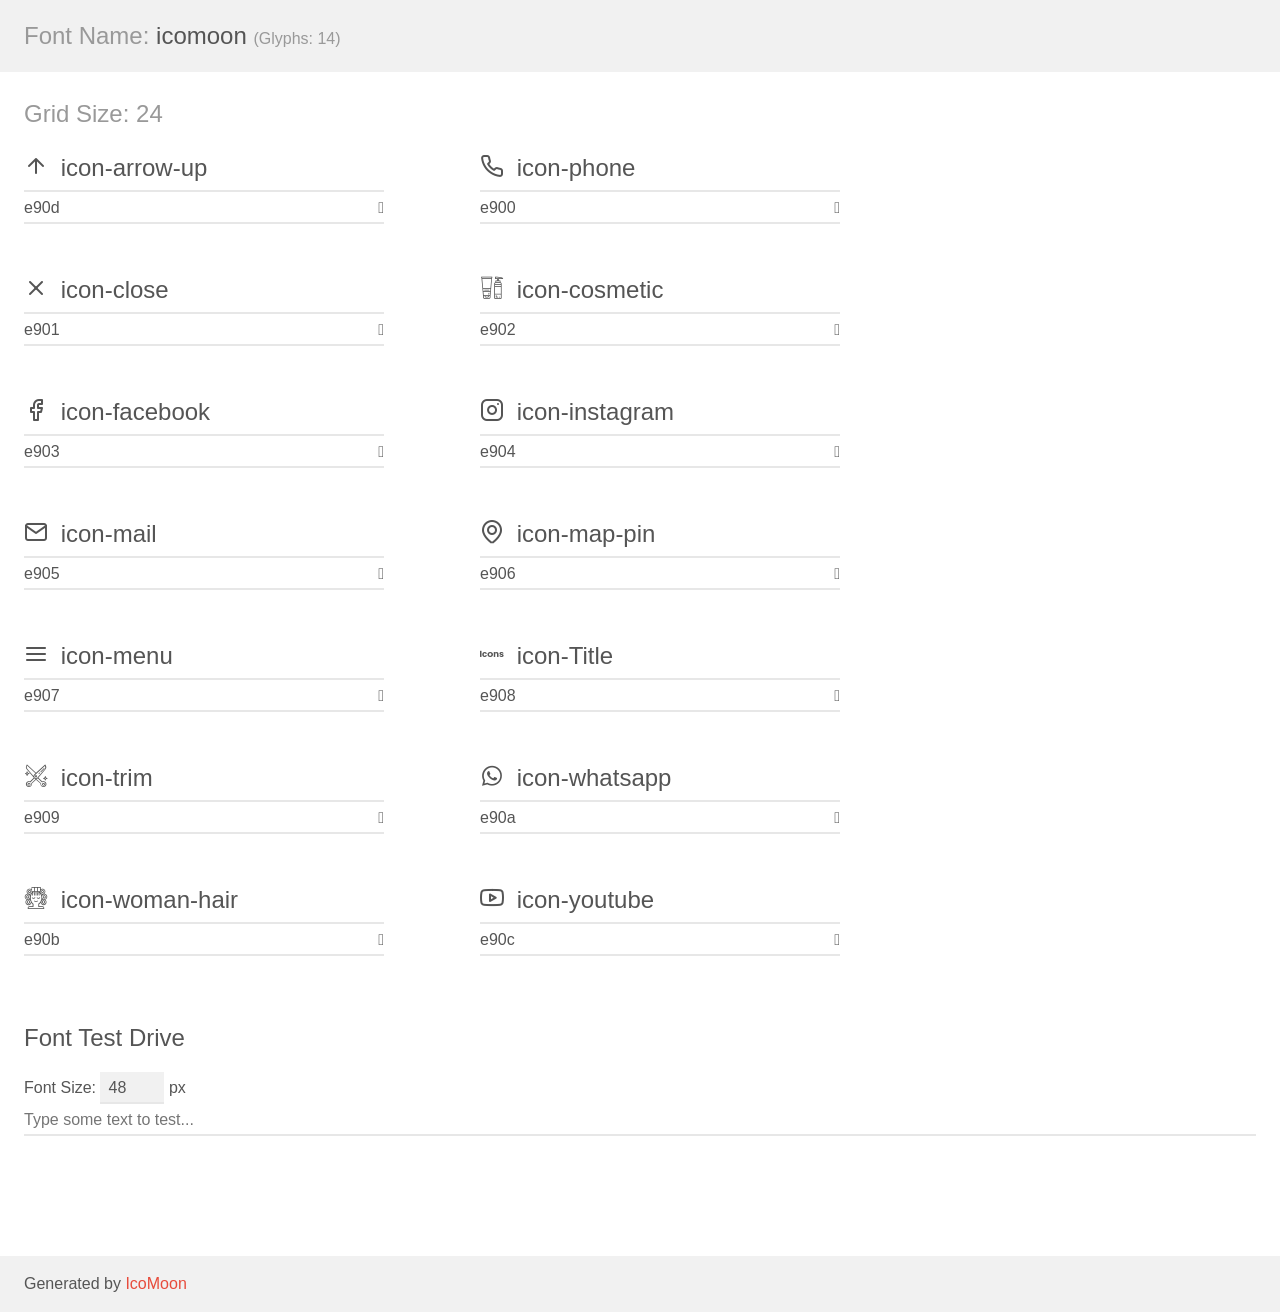
<file: assets/fonts/demo.html>
<!doctype html>
<html>
<head>
    <meta charset="utf-8">
    <title>IcoMoon Demo</title>
    <meta name="description" content="An Icon Font Generated By IcoMoon.io">
    <meta name="viewport" content="width=device-width, initial-scale=1">
    <link rel="stylesheet" href="demo-files/demo.css">
    <link rel="stylesheet" href="style.css"></head>
<body>
    <div class="bgc1 clearfix">
        <h1 class="mhmm mvm"><span class="fgc1">Font Name:</span> icomoon <small class="fgc1">(Glyphs:&nbsp;14)</small></h1>
    </div>
    <div class="clearfix mhl ptl">
        <h1 class="mvm mtn fgc1">Grid Size: 24</h1>
        <div class="glyph fs1">
            <div class="clearfix bshadow0 pbs">
                <span class="icon-arrow-up"></span>
                <span class="mls"> icon-arrow-up</span>
            </div>
            <fieldset class="fs0 size1of1 clearfix hidden-false">
                <input type="text" readonly value="e90d" class="unit size1of2" />
                <input type="text" maxlength="1" readonly value="&#xe90d;" class="unitRight size1of2 talign-right" />
            </fieldset>
            <div class="fs0 bshadow0 clearfix hidden-true">
                <span class="unit pvs fgc1">liga: </span>
                <input type="text" readonly value="" class="liga unitRight" />
            </div>
        </div>
        <div class="glyph fs1">
            <div class="clearfix bshadow0 pbs">
                <span class="icon-phone"></span>
                <span class="mls"> icon-phone</span>
            </div>
            <fieldset class="fs0 size1of1 clearfix hidden-false">
                <input type="text" readonly value="e900" class="unit size1of2" />
                <input type="text" maxlength="1" readonly value="&#xe900;" class="unitRight size1of2 talign-right" />
            </fieldset>
            <div class="fs0 bshadow0 clearfix hidden-true">
                <span class="unit pvs fgc1">liga: </span>
                <input type="text" readonly value="" class="liga unitRight" />
            </div>
        </div>
        <div class="glyph fs1">
            <div class="clearfix bshadow0 pbs">
                <span class="icon-close"></span>
                <span class="mls"> icon-close</span>
            </div>
            <fieldset class="fs0 size1of1 clearfix hidden-false">
                <input type="text" readonly value="e901" class="unit size1of2" />
                <input type="text" maxlength="1" readonly value="&#xe901;" class="unitRight size1of2 talign-right" />
            </fieldset>
            <div class="fs0 bshadow0 clearfix hidden-true">
                <span class="unit pvs fgc1">liga: </span>
                <input type="text" readonly value="" class="liga unitRight" />
            </div>
        </div>
        <div class="glyph fs1">
            <div class="clearfix bshadow0 pbs">
                <span class="icon-cosmetic"></span>
                <span class="mls"> icon-cosmetic</span>
            </div>
            <fieldset class="fs0 size1of1 clearfix hidden-false">
                <input type="text" readonly value="e902" class="unit size1of2" />
                <input type="text" maxlength="1" readonly value="&#xe902;" class="unitRight size1of2 talign-right" />
            </fieldset>
            <div class="fs0 bshadow0 clearfix hidden-true">
                <span class="unit pvs fgc1">liga: </span>
                <input type="text" readonly value="" class="liga unitRight" />
            </div>
        </div>
        <div class="glyph fs1">
            <div class="clearfix bshadow0 pbs">
                <span class="icon-facebook"></span>
                <span class="mls"> icon-facebook</span>
            </div>
            <fieldset class="fs0 size1of1 clearfix hidden-false">
                <input type="text" readonly value="e903" class="unit size1of2" />
                <input type="text" maxlength="1" readonly value="&#xe903;" class="unitRight size1of2 talign-right" />
            </fieldset>
            <div class="fs0 bshadow0 clearfix hidden-true">
                <span class="unit pvs fgc1">liga: </span>
                <input type="text" readonly value="" class="liga unitRight" />
            </div>
        </div>
        <div class="glyph fs1">
            <div class="clearfix bshadow0 pbs">
                <span class="icon-instagram"></span>
                <span class="mls"> icon-instagram</span>
            </div>
            <fieldset class="fs0 size1of1 clearfix hidden-false">
                <input type="text" readonly value="e904" class="unit size1of2" />
                <input type="text" maxlength="1" readonly value="&#xe904;" class="unitRight size1of2 talign-right" />
            </fieldset>
            <div class="fs0 bshadow0 clearfix hidden-true">
                <span class="unit pvs fgc1">liga: </span>
                <input type="text" readonly value="" class="liga unitRight" />
            </div>
        </div>
        <div class="glyph fs1">
            <div class="clearfix bshadow0 pbs">
                <span class="icon-mail"></span>
                <span class="mls"> icon-mail</span>
            </div>
            <fieldset class="fs0 size1of1 clearfix hidden-false">
                <input type="text" readonly value="e905" class="unit size1of2" />
                <input type="text" maxlength="1" readonly value="&#xe905;" class="unitRight size1of2 talign-right" />
            </fieldset>
            <div class="fs0 bshadow0 clearfix hidden-true">
                <span class="unit pvs fgc1">liga: </span>
                <input type="text" readonly value="" class="liga unitRight" />
            </div>
        </div>
        <div class="glyph fs1">
            <div class="clearfix bshadow0 pbs">
                <span class="icon-map-pin"></span>
                <span class="mls"> icon-map-pin</span>
            </div>
            <fieldset class="fs0 size1of1 clearfix hidden-false">
                <input type="text" readonly value="e906" class="unit size1of2" />
                <input type="text" maxlength="1" readonly value="&#xe906;" class="unitRight size1of2 talign-right" />
            </fieldset>
            <div class="fs0 bshadow0 clearfix hidden-true">
                <span class="unit pvs fgc1">liga: </span>
                <input type="text" readonly value="" class="liga unitRight" />
            </div>
        </div>
        <div class="glyph fs1">
            <div class="clearfix bshadow0 pbs">
                <span class="icon-menu"></span>
                <span class="mls"> icon-menu</span>
            </div>
            <fieldset class="fs0 size1of1 clearfix hidden-false">
                <input type="text" readonly value="e907" class="unit size1of2" />
                <input type="text" maxlength="1" readonly value="&#xe907;" class="unitRight size1of2 talign-right" />
            </fieldset>
            <div class="fs0 bshadow0 clearfix hidden-true">
                <span class="unit pvs fgc1">liga: </span>
                <input type="text" readonly value="" class="liga unitRight" />
            </div>
        </div>
        <div class="glyph fs1">
            <div class="clearfix bshadow0 pbs">
                <span class="icon-Title"></span>
                <span class="mls"> icon-Title</span>
            </div>
            <fieldset class="fs0 size1of1 clearfix hidden-false">
                <input type="text" readonly value="e908" class="unit size1of2" />
                <input type="text" maxlength="1" readonly value="&#xe908;" class="unitRight size1of2 talign-right" />
            </fieldset>
            <div class="fs0 bshadow0 clearfix hidden-true">
                <span class="unit pvs fgc1">liga: </span>
                <input type="text" readonly value="" class="liga unitRight" />
            </div>
        </div>
        <div class="glyph fs1">
            <div class="clearfix bshadow0 pbs">
                <span class="icon-trim"></span>
                <span class="mls"> icon-trim</span>
            </div>
            <fieldset class="fs0 size1of1 clearfix hidden-false">
                <input type="text" readonly value="e909" class="unit size1of2" />
                <input type="text" maxlength="1" readonly value="&#xe909;" class="unitRight size1of2 talign-right" />
            </fieldset>
            <div class="fs0 bshadow0 clearfix hidden-true">
                <span class="unit pvs fgc1">liga: </span>
                <input type="text" readonly value="" class="liga unitRight" />
            </div>
        </div>
        <div class="glyph fs1">
            <div class="clearfix bshadow0 pbs">
                <span class="icon-whatsapp"></span>
                <span class="mls"> icon-whatsapp</span>
            </div>
            <fieldset class="fs0 size1of1 clearfix hidden-false">
                <input type="text" readonly value="e90a" class="unit size1of2" />
                <input type="text" maxlength="1" readonly value="&#xe90a;" class="unitRight size1of2 talign-right" />
            </fieldset>
            <div class="fs0 bshadow0 clearfix hidden-true">
                <span class="unit pvs fgc1">liga: </span>
                <input type="text" readonly value="" class="liga unitRight" />
            </div>
        </div>
        <div class="glyph fs1">
            <div class="clearfix bshadow0 pbs">
                <span class="icon-woman-hair"></span>
                <span class="mls"> icon-woman-hair</span>
            </div>
            <fieldset class="fs0 size1of1 clearfix hidden-false">
                <input type="text" readonly value="e90b" class="unit size1of2" />
                <input type="text" maxlength="1" readonly value="&#xe90b;" class="unitRight size1of2 talign-right" />
            </fieldset>
            <div class="fs0 bshadow0 clearfix hidden-true">
                <span class="unit pvs fgc1">liga: </span>
                <input type="text" readonly value="" class="liga unitRight" />
            </div>
        </div>
        <div class="glyph fs1">
            <div class="clearfix bshadow0 pbs">
                <span class="icon-youtube"></span>
                <span class="mls"> icon-youtube</span>
            </div>
            <fieldset class="fs0 size1of1 clearfix hidden-false">
                <input type="text" readonly value="e90c" class="unit size1of2" />
                <input type="text" maxlength="1" readonly value="&#xe90c;" class="unitRight size1of2 talign-right" />
            </fieldset>
            <div class="fs0 bshadow0 clearfix hidden-true">
                <span class="unit pvs fgc1">liga: </span>
                <input type="text" readonly value="" class="liga unitRight" />
            </div>
        </div>
    </div>

    <!--[if gt IE 8]><!-->
    <div class="mhl clearfix mbl">
        <h1>Font Test Drive</h1>
        <label>
            Font Size: <input id="fontSize" type="number" class="textbox0 mbm"
            min="8" value="48" />
            px
        </label>
        <input id="testText" type="text" class="phl size1of1 mvl"
        placeholder="Type some text to test..." value=""/>
        <div id="testDrive" class="icon-" style="font-family: icomoon">&nbsp;
        </div>
    </div>
    <!--<![endif]-->
    <div class="bgc1 clearfix">
        <p class="mhl">Generated by <a href="https://icomoon.io/app">IcoMoon</a></p>
    </div>

    <script src="demo-files/demo.js"></script>
</body>
</html>
</file>
<file: assets/fonts/demo-files/demo.css>
body {
  padding: 0;
  margin: 0;
  font-family: sans-serif;
  font-size: 1em;
  line-height: 1.5;
  color: #555;
  background: #fff;
}
h1 {
  font-size: 1.5em;
  font-weight: normal;
}
small {
  font-size: .66666667em;
}
a {
  color: #e74c3c;
  text-decoration: none;
}
a:hover, a:focus {
  box-shadow: 0 1px #e74c3c;
}
.bshadow0, input {
  box-shadow: inset 0 -2px #e7e7e7;
}
input:hover {
  box-shadow: inset 0 -2px #ccc;
}
input, fieldset {
  font-family: sans-serif;
  font-size: 1em;
  margin: 0;
  padding: 0;
  border: 0;
}
input {
  color: inherit;
  line-height: 1.5;
  height: 1.5em;
  padding: .25em 0;
}
input:focus {
  outline: none;
  box-shadow: inset 0 -2px #449fdb;
}
.glyph {
  font-size: 16px;
  width: 15em;
  padding-bottom: 1em;
  margin-right: 4em;
  margin-bottom: 1em;
  float: left;
  overflow: hidden;
}
.liga {
  width: 80%;
  width: calc(100% - 2.5em);
}
.talign-right {
  text-align: right;
}
.talign-center {
  text-align: center;
}
.bgc1 {
  background: #f1f1f1;
}
.fgc1 {
  color: #999;
}
.fgc0 {
  color: #000;
}
p {
  margin-top: 1em;
  margin-bottom: 1em;
}
.mvm {
  margin-top: .75em;
  margin-bottom: .75em;
}
.mtn {
  margin-top: 0;
}
.mtl, .mal {
  margin-top: 1.5em;
}
.mbl, .mal {
  margin-bottom: 1.5em;
}
.mal, .mhl {
  margin-left: 1.5em;
  margin-right: 1.5em;
}
.mhmm {
  margin-left: 1em;
  margin-right: 1em;
}
.mls {
  margin-left: .25em;
}
.ptl {
  padding-top: 1.5em;
}
.pbs, .pvs {
  padding-bottom: .25em;
}
.pvs, .pts {
  padding-top: .25em;
}
.unit {
  float: left;
}
.unitRight {
  float: right;
}
.size1of2 {
  width: 50%;
}
.size1of1 {
  width: 100%;
}
.clearfix:before, .clearfix:after {
  content: " ";
  display: table;
}
.clearfix:after {
  clear: both;
}
.hidden-true {
  display: none;
}
.textbox0 {
  width: 3em;
  background: #f1f1f1;
  padding: .25em .5em;
  line-height: 1.5;
  height: 1.5em;
}
#testDrive {
  display: block;
  padding-top: 24px;
  line-height: 1.5;
}
.fs0 {
  font-size: 16px;
}
.fs1 {
  font-size: 24px;
}
</file>
<file: assets/fonts/style.css>
@font-face {
  font-family: 'icomoon';
  src:  url('fonts/icomoon.eot?bze1dv');
  src:  url('fonts/icomoon.eot?bze1dv#iefix') format('embedded-opentype'),
    url('fonts/icomoon.ttf?bze1dv') format('truetype'),
    url('fonts/icomoon.woff?bze1dv') format('woff'),
    url('fonts/icomoon.svg?bze1dv#icomoon') format('svg');
  font-weight: normal;
  font-style: normal;
  font-display: block;
}

[class^="icon-"], [class*=" icon-"] {
  /* use !important to prevent issues with browser extensions that change fonts */
  font-family: 'icomoon' !important;
  speak: never;
  font-style: normal;
  font-weight: normal;
  font-variant: normal;
  text-transform: none;
  line-height: 1;

  /* Better Font Rendering =========== */
  -webkit-font-smoothing: antialiased;
  -moz-osx-font-smoothing: grayscale;
}

.icon-arrow-up:before {
  content: "\e90d";
}
.icon-phone:before {
  content: "\e900";
}
.icon-close:before {
  content: "\e901";
}
.icon-cosmetic:before {
  content: "\e902";
}
.icon-facebook:before {
  content: "\e903";
}
.icon-instagram:before {
  content: "\e904";
}
.icon-mail:before {
  content: "\e905";
}
.icon-map-pin:before {
  content: "\e906";
}
.icon-menu:before {
  content: "\e907";
}
.icon-Title:before {
  content: "\e908";
}
.icon-trim:before {
  content: "\e909";
}
.icon-whatsapp:before {
  content: "\e90a";
}
.icon-woman-hair:before {
  content: "\e90b";
}
.icon-youtube:before {
  content: "\e90c";
}
</file>
